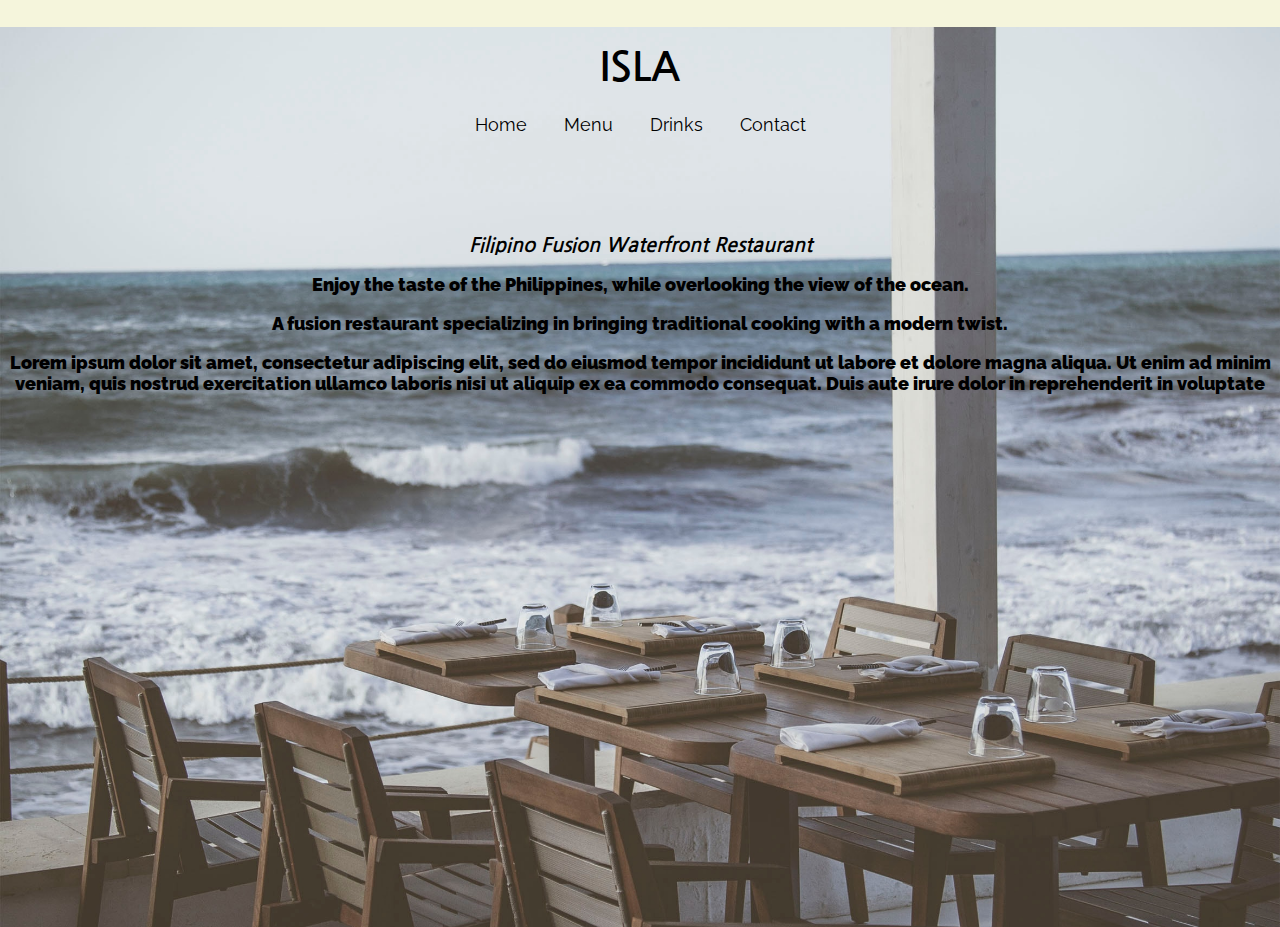
<file: index.html>
<!DOCTYPE html>
<html lang="en">
  <head>
    <meta charset="utf-8">
    <title>ISLA</title>
    <link rel="stylesheet" href="style.css">
    <link href="https://fonts.googleapis.com/css?family=Nanum+Gothic:700|Raleway:300&display=swap" rel="stylesheet">
    <style>
    body{
        background-image: url(images/ocean.jpg);
        /* Photo by Wolfgang Rottmann on Unsplash */
        background-position:center;
        background-size: cover;
      }
    </style>
  </head>


  <body class="home">
    <div class="page-wrap">

    <header>
      <h1>ISLA</h1>
    </header>

    <nav>
      <a href="index.html">Home</a>
      <a href="menu.html">Menu</a>
      <a href="drinks.html">Drinks</a>
      <a href="contact.html">Contact</a>
    </nav>


    <main>

      <p><b><i class="waterfront">Filipino Fusion Waterfront Restaurant</i><b></p>

      <p class="body">Enjoy the taste of the Philippines, while overlooking the view
      of the ocean. </p>
      <p>A fusion restaurant specializing in bringing traditional
      cooking with a modern twist. </p>
      <p class="Lorem">Lorem ipsum dolor sit amet, consectetur adipiscing elit,
      sed do eiusmod tempor incididunt ut labore et dolore magna aliqua. Ut enim
       ad minim veniam, quis nostrud exercitation ullamco laboris nisi ut aliquip
       ex ea commodo consequat. Duis aute irure dolor in reprehenderit in voluptate</p>
    </main>

    </div class="page-wrap">
  </body>

</html>
</file>
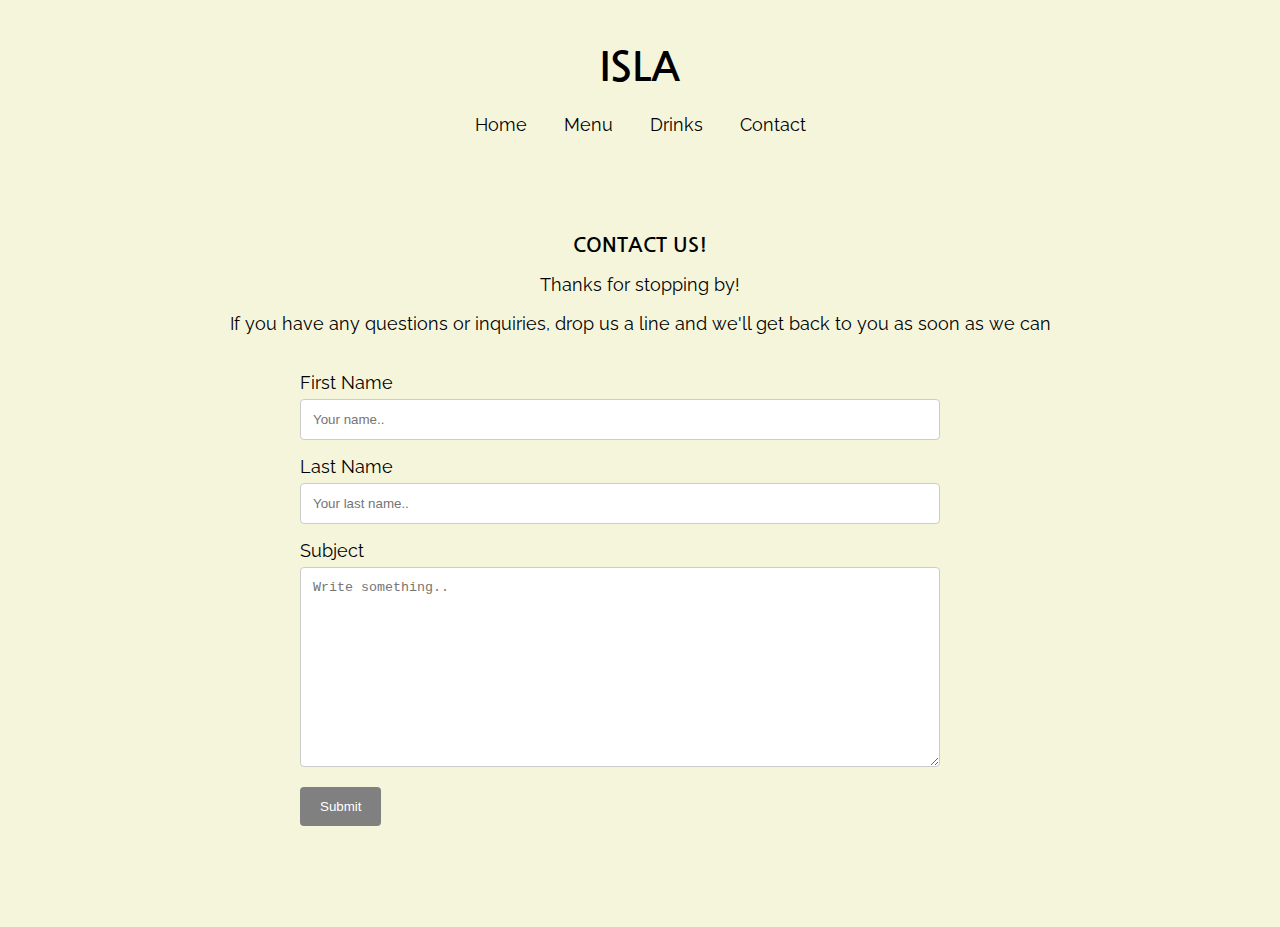
<file: contact.html>
<!DOCTYPE html>
<html lang="en" dir="ltr">
  <head>
    <meta charset="utf-8">
    <title>ISLA</title>
    <link rel="stylesheet" href="style.css">
    <link href="https://fonts.googleapis.com/css?family=Nanum+Gothic:700|Raleway:300&display=swap" rel="stylesheet">
  </head>


  <body class="home">
    <div class="page-wrap">

    <header>
      <h1>ISLA</h1>
    </header>

    <nav>
      <a href="index.html">Home</a>
      <a href="menu.html">Menu</a>
      <a href="drinks.html">Drinks</a>
      <a href="contact.html">Contact</a>
    </nav>


    <main>

    <p><b>CONTACT US!</b></p>
    <p>Thanks for stopping by!</p>
    <p>If you have any questions or inquiries, drop us a line and we'll get back
      to you as soon as we can</p>

    <div class="container">
    <form action="action_page.php">

    <label for="fname">First Name</label>
    <input type="text" id="fname" name="firstname" placeholder="Your name..">

    <label for="lname">Last Name</label>
    <input type="text" id="lname" name="lastname" placeholder="Your last name..">

    <label for="subject">Subject</label>
    <textarea id="subject" name="subject" placeholder="Write something.." style="height:200px"></textarea>

    <input type="submit" value="Submit">

  </form>
</div>

    </main>

    </div class="page-wrap">
  </body>

</html>
</file>
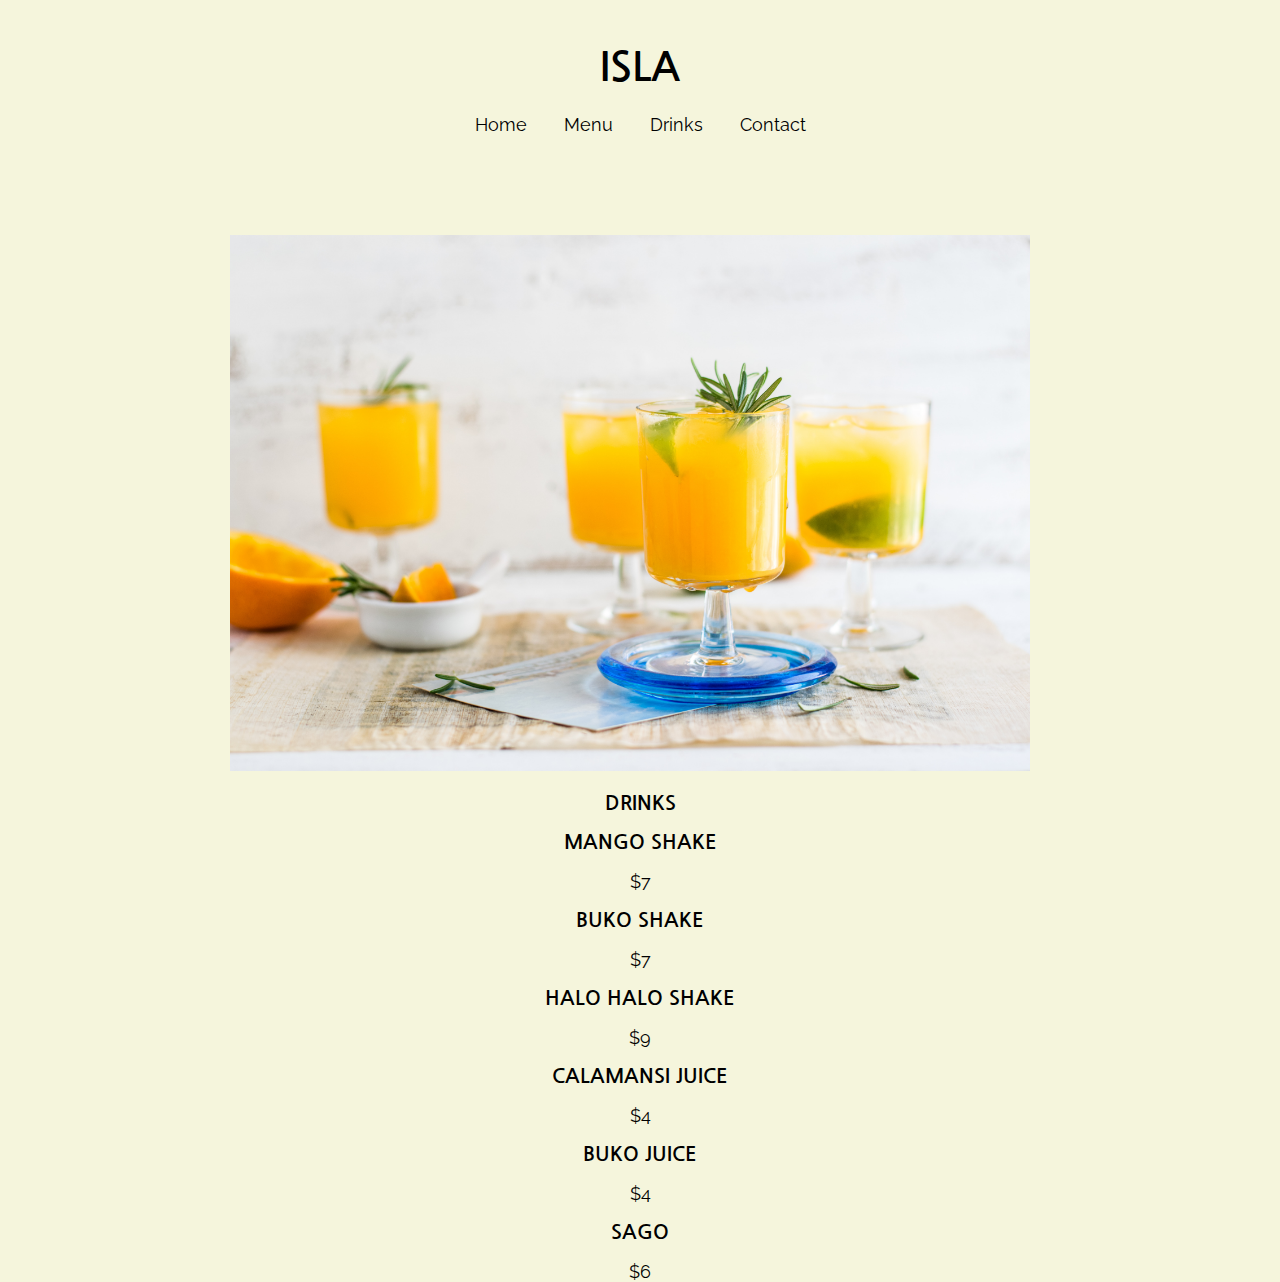
<file: drinks.html>
<!DOCTYPE html>
<html lang="en" dir="ltr">
  <head>
    <meta charset="utf-8">
    <title>ISLA</title>
    <link rel="stylesheet" href="style.css">
    <link href="https://fonts.googleapis.com/css?family=Nanum+Gothic:700|Raleway:300&display=swap" rel="stylesheet">

  </head>

  <body class="home">
    <div class="page-wrap">

    <header>
      <h1>ISLA</h1>
    </header>

    <nav>
      <a href="index.html">Home</a>
      <a href="menu.html">Menu</a>
      <a href="drinks.html">Drinks</a>
      <a href="contact.html">Contact</a>
    </nav>


    <main>
      <img class="Juice" src="images/juice.jpg" alt="Mango Juice">
      <!-- Photo by Monika Grabkowska on Unsplash -->

      <p class="Drinks"><b>DRINKS</b></p>

      <p><b>MANGO SHAKE</b></p>
      <p>$7</p>

      <p><b>BUKO SHAKE</b></p>
      <p>$7</p>

      <p><b>HALO HALO SHAKE</b></p>
      <p>$9</p>

      <p><b>CALAMANSI JUICE</b></p>
      <p>$4</p>

      <p><b>BUKO JUICE</b></p>
      <p>$4</p>

      <p><b>SAGO</b></p>
      <p>$6</p>
    </main>

    </div class="page-wrap">
  </body>

</html>
</file>
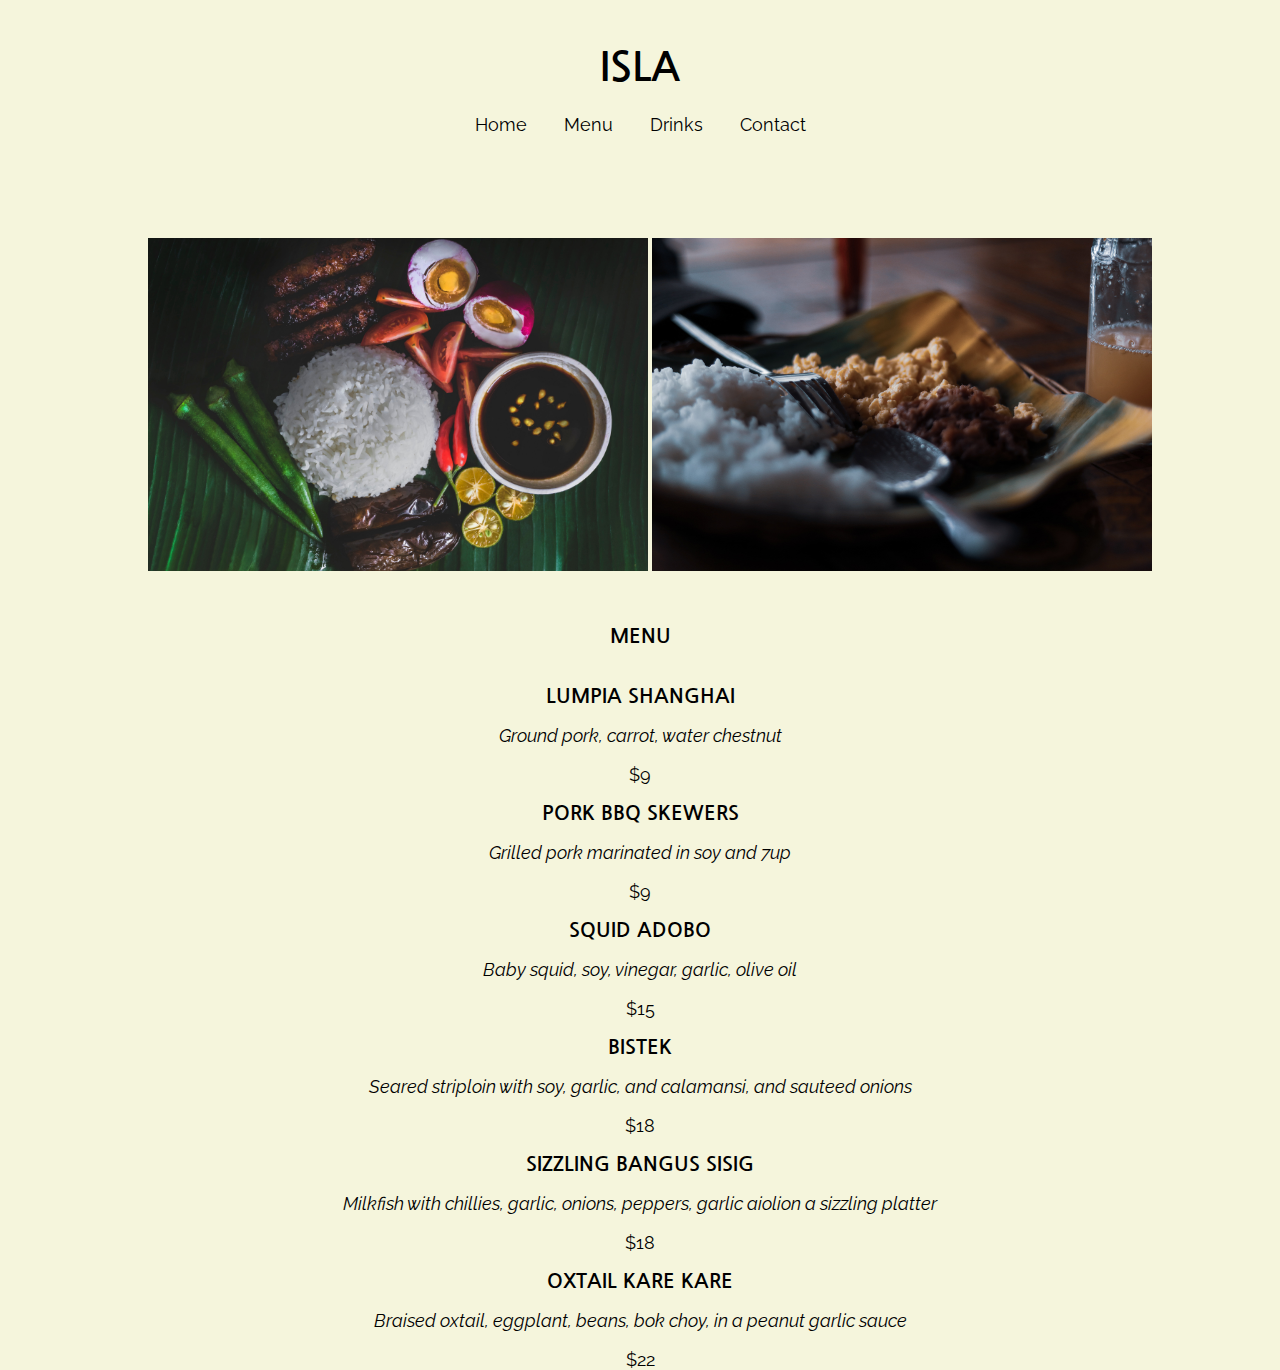
<file: menu.html>
<!DOCTYPE html>
<html lang="en" dir="ltr">
  <head>
    <meta charset="utf-8">
    <title>ISLA</title>
    <link rel="stylesheet" href="style.css">
    <link href="https://fonts.googleapis.com/css?family=Nanum+Gothic:700|Raleway:300&display=swap" rel="stylesheet">
  </head>


  <body class="home">
    <div class="page-wrap">

    <header>
      <h1>ISLA</h1>
    </header>

    <nav>
      <a href="index.html">Home</a>
      <a href="menu.html">Menu</a>
      <a href="drinks.html">Drinks</a>
      <a href="contact.html">Contact</a>
    </nav>


    <main>

    <div class="menupics">
    <span style="padding-right:3px; padding-left:3px; padding-top: 3px; display:inline-block;">
      <img class="kamayan" src="images/kamayan.jpg" alt="Kamayan Filipin Dish">
      <img class="beef" src="images/beef.jpg"alt="Filipino Dish">
      <!-- Photo by Eiliv-Sonas Aceron on Unsplash -->
    </span>
    </div>

      <p class="menu"><b>MENU</b></p>

      <p><b>LUMPIA SHANGHAI</b></p>
      <p><i>Ground pork, carrot, water chestnut</i></p>
      <p>$9</p>

      <p><b>PORK BBQ SKEWERS</b></p>
      <p><i>Grilled pork marinated in soy and 7up</i></p>
      <p>$9</p>

      <p><b>SQUID ADOBO</b></p>
      <p><i>Baby squid, soy, vinegar, garlic, olive oil</i></p>
      <p>$15</p>

      <p><b>BISTEK</b></p>
      <p><i>Seared striploin with soy, garlic, and calamansi, and sauteed onions</i></p>
      <p>$18</p>

      <p><b>SIZZLING BANGUS SISIG</b></p>
      <p><i>Milkfish with chillies, garlic, onions, peppers, garlic aiolion a sizzling platter</i></p>
      <p>$18</p>

      <p><b>OXTAIL KARE KARE</b></p>
      <p><i>Braised oxtail, eggplant, beans, bok choy, in a peanut garlic sauce</i></p>
      <p>$22</p>

    </main>

    </div class="page-wrap">
  </body>

</html>
</file>
<file: style.css>
html, body{
  height: 100%;
  background: beige;
  padding: 0;
  margin: 0;
  text-decoration: none;
}

h1{
  font-family: 'Nanum Gothic', serif;
  font-size: 40px;
  color: black;
  text-align: center;
  padding-top: 20px;
}

nav{
  color: black;
  font-family: 'Raleway', serif;
  font-size: 18px;
  text-align: center;
  margin-bottom: 100px;
}

a{
  text-decoration: none;
  color: black;
}

nav a{
  padding: 16px;
  margin-bottom: 100px;
}

p{
  font-family: 'Raleway', serif;
  font-size: 18px;
  text-align: center;
}

.menupics{
  align-content: center;
  margin-left: 145px;
  margin-top: 30px;
}

.kamayan{
  max-width: 500px;
}

.beef{
  max-width: 500px;
}

span{
  align-content: center;
}


b{
font-family: 'Nanum Gothic', serif;
font-size: 20px;
color: black;
text-align: center;
}

.menu{
  font-size: 35px;
}

.waterfront{
  text-align: center;
  margin-top: 500px;
}

.Juice{
  max-width: 800px;
  margin-left: 230px;
}



input[type=text], select, textarea {
  width: 100%; /* Full width */
  padding: 12px; /* Some padding */
  border: 1px solid #ccc; /* Gray border */
  border-radius: 4px; /* Rounded borders */
  box-sizing: border-box; /* Make sure that padding and width stays in place */
  margin-top: 6px; /* Add a top margin */
  margin-bottom: 16px; /* Bottom margin */
  resize: vertical /* Allow the user to vertically resize the textarea (not horizontally) */
}

input[type=submit] {
  background-color: grey;
  color: white;
  padding: 12px 20px;
  border: none;
  border-radius: 4px;
  cursor: pointer;
}

input[type=submit]:hover {
  background-color: #45a049;
}

/* Add a background color and some padding around the form */
.container {
  border-radius: 5px;
  background-color: beige;
  padding: 20px;
  max-width: 50%;
  font-family: 'Raleway', serif;
  font-size: 18px;
  margin-left: 280px;
}
</file>
